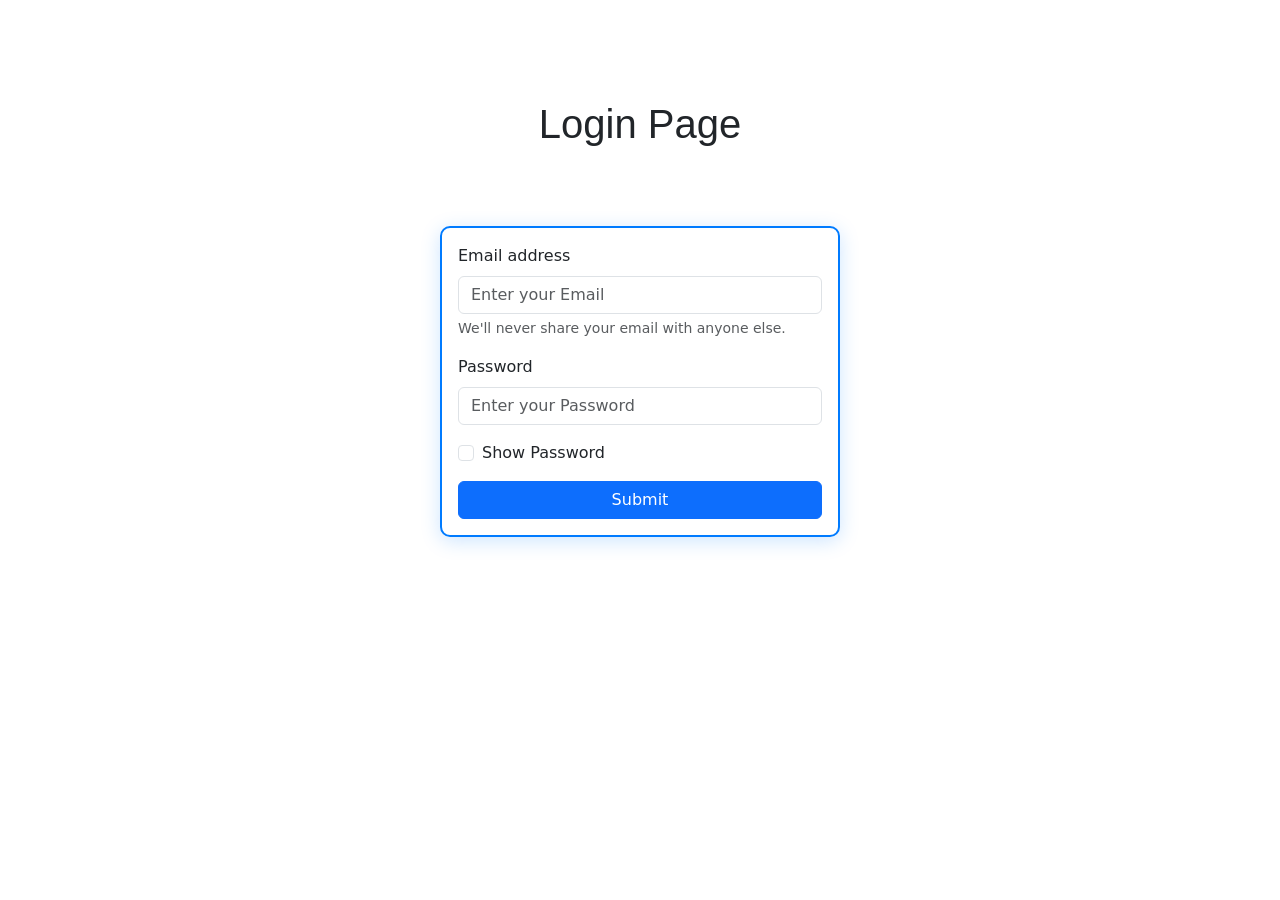
<file: work/login.html>
<!doctype html>
<html lang="en">

<head>
    <!-- Required meta tags -->
    <meta charset="utf-8">
    <meta name="viewport" content="width=device-width, initial-scale=1">

    <!-- Bootstrap CSS -->
    <link href="https://cdn.jsdelivr.net/npm/bootstrap@5.0.2/dist/css/bootstrap.min.css" rel="stylesheet"
        integrity="sha384-EVSTQN3/azprG1Anm3QDgpJLIm9Nao0Yz1ztcQTwFspd3yD65VohhpuuCOmLASjC" crossorigin="anonymous">

    <style !important>
        h1 {
            padding-top: 100px;
            font-family: 'Franklin Gothic Medium', 'Arial Narrow', Arial, sans-serif;
        }

        body,
        html {
            height: 100%;
            margin: 0;
        }

        .custom-card {
            border: 2px solid #007bff;
            /* Blue border */
            box-shadow: 0 4px 20px rgba(0, 123, 255, 0.2);
            /* Blue-tinted shadow */
            border-radius: 10px;
        }
    </style>
    <title>Login</title>
</head>

<body>

    <center>
        <h1>Login Page</h1>
    </center>

    <body>
        <div class="d-flex justify-content-center align-items-center" style="height: 50vh;">
            <form onsubmit="event.preventDefault(); login();">
                <div class="card custom-card" style="width: 400px;">
                    <div class="card-body">
                        <div class="mb-3">
                            <label for="exampleInputEmail1" class="form-label" >Email address</label>
                            <input type="email" class="form-control" id="exampleInputEmail1" placeholder="Enter your Email"
                                aria-describedby="emailHelp">
                            <div id="emailHelp" class="form-text">We'll never share your email with anyone else.</div>
                        </div>

                        <div class="mb-3">
                            <label for="passwordInput" class="form-label">Password</label>
                            <input type="password" class="form-control" id="passwordInput" placeholder="Enter your Password">
                        </div>

                        <div class="mb-3 form-check">
                            <input type="checkbox" class="form-check-input" id="exampleCheck1" onclick="showPassword()">
                            <label class="form-check-label" for="exampleCheck1">Show Password</label>
                        </div>

                        <button type="submit" class="btn btn-primary w-100">Submit</button>
                    </div>
                </div>
            </form>
        </div>

        <script>
            function showPassword() {
                var passwordInput = document.getElementById("passwordInput");
                if (passwordInput.type === "password") {
                    passwordInput.type = "text";
                } else {
                    passwordInput.type = "password";
                }
            }

            function login() {
                // Custom login logic here
                alert("Login submitted!");
            }
        </script>

        <script src="https://cdn.jsdelivr.net/npm/bootstrap@5.0.2/dist/js/bootstrap.bundle.min.js"
            integrity="sha384-MrcW6ZMFYlzcLA8Nl+NtUVF0sA7MsXsP1UyJoMp4YLEuNSfAP+JcXn/tWtIaxVXM"
            crossorigin="anonymous"></script>
    </body>

</html>
</file>
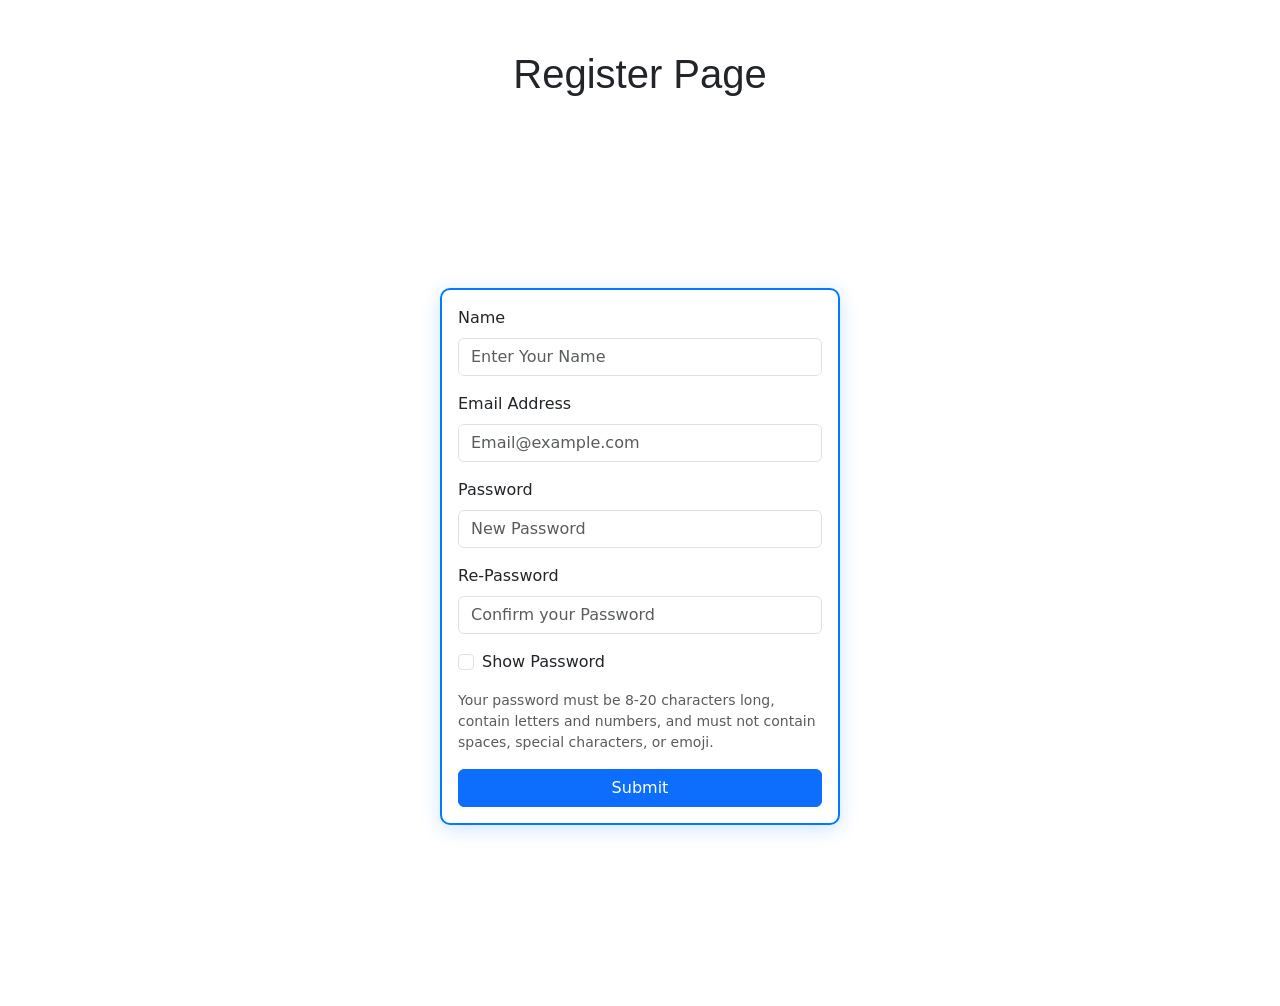
<file: work/regiester.html>
<!doctype html>
<html lang="en">

<head>
    <!-- Required meta tags -->
    <meta charset="utf-8">
    <meta name="viewport" content="width=device-width, initial-scale=1">

    <!-- Bootstrap CSS -->
    <link href="https://cdn.jsdelivr.net/npm/bootstrap@5.0.2/dist/css/bootstrap.min.css" rel="stylesheet"
        integrity="sha384-EVSTQN3/azprG1Anm3QDgpJLIm9Nao0Yz1ztcQTwFspd3yD65VohhpuuCOmLASjC" crossorigin="anonymous">

    <title>Register</title>

    <style !important>
        h1 {
            padding-top: 50px;
            font-family: 'Franklin Gothic Medium', 'Arial Narrow', Arial, sans-serif;
        }

        body,
        html {
            height: 100%;
            margin: 0;
        }

        .custom-card {
            border: 2px solid #007bff;
            /* Blue border */
            box-shadow: 0 4px 20px rgba(0, 123, 255, 0.2);
            /* Blue-tinted shadow */
            border-radius: 10px;
        }
    </style>
</head>

<body>
    <center>
        <h1>Register Page</h1>
    </center>

    <div class="d-flex justify-content-center align-items-center" style="height: 100vh;">
  <form onsubmit="event.preventDefault(); login();">
    <div class="card custom-card" style="width: 400px;">
      <div class="card-body">
        
        <!-- Name -->
        <div class="mb-3">
          <label for="nameInput" class="form-label">Name</label>
          <input type="text" class="form-control" id="nameInput" placeholder="Enter Your Name">
        </div>

        <!-- Email -->
        <div class="mb-3">
          <label for="emailInput" class="form-label">Email Address</label>
          <input type="email" class="form-control" id="emailInput" placeholder="Email@example.com">
        </div>

        <!-- Password -->
        <div class="mb-3">
          <label for="passwordInput" class="form-label">Password</label>
          <input type="password" class="form-control" id="passwordInput" placeholder="New Password">
        </div>

        <!-- Re-Password -->
        <div class="mb-3">
          <label for="rePasswordInput" class="form-label">Re-Password</label>
          <input type="password" id="rePasswordInput" class="form-control" placeholder="Confirm your Password">
        </div>

        <!-- Show Password Checkbox -->
        <div class="mb-3 form-check">
          <input type="checkbox" class="form-check-input" id="showPasswordCheck" onclick="showPassword()">
          <label class="form-check-label" for="showPasswordCheck">Show Password</label>
        </div>

        <!-- Password Help Text -->
        <div id="passwordHelpBlock" class="form-text">
          Your password must be 8-20 characters long, contain letters and numbers, and must not contain spaces, special characters, or emoji.
        </div>

        <!-- Submit Button -->
        <button type="submit" class="btn btn-primary w-100 mt-3">Submit</button>

      </div>
    </div>
  </form>
</div>
    <script src="https://cdn.jsdelivr.net/npm/bootstrap@5.0.2/dist/js/bootstrap.bundle.min.js"
        integrity="sha384-MrcW6ZMFYlzcLA8Nl+NtUVF0sA7MsXsP1UyJoMp4YLEuNSfAP+JcXn/tWtIaxVXM"
        crossorigin="anonymous"></script>
</body>
<script>
  function showPassword() {
    const passwordInput = document.getElementById("passwordInput");
    const rePasswordInput = document.getElementById("rePasswordInput");
    
    const newType = passwordInput.type === "password" ? "text" : "password";
    passwordInput.type = newType;
    rePasswordInput.type = newType;
  }

  function login() {
    alert("Form submitted successfully!");
    // Add your login logic here
  }
</script>
</html>
</file>
